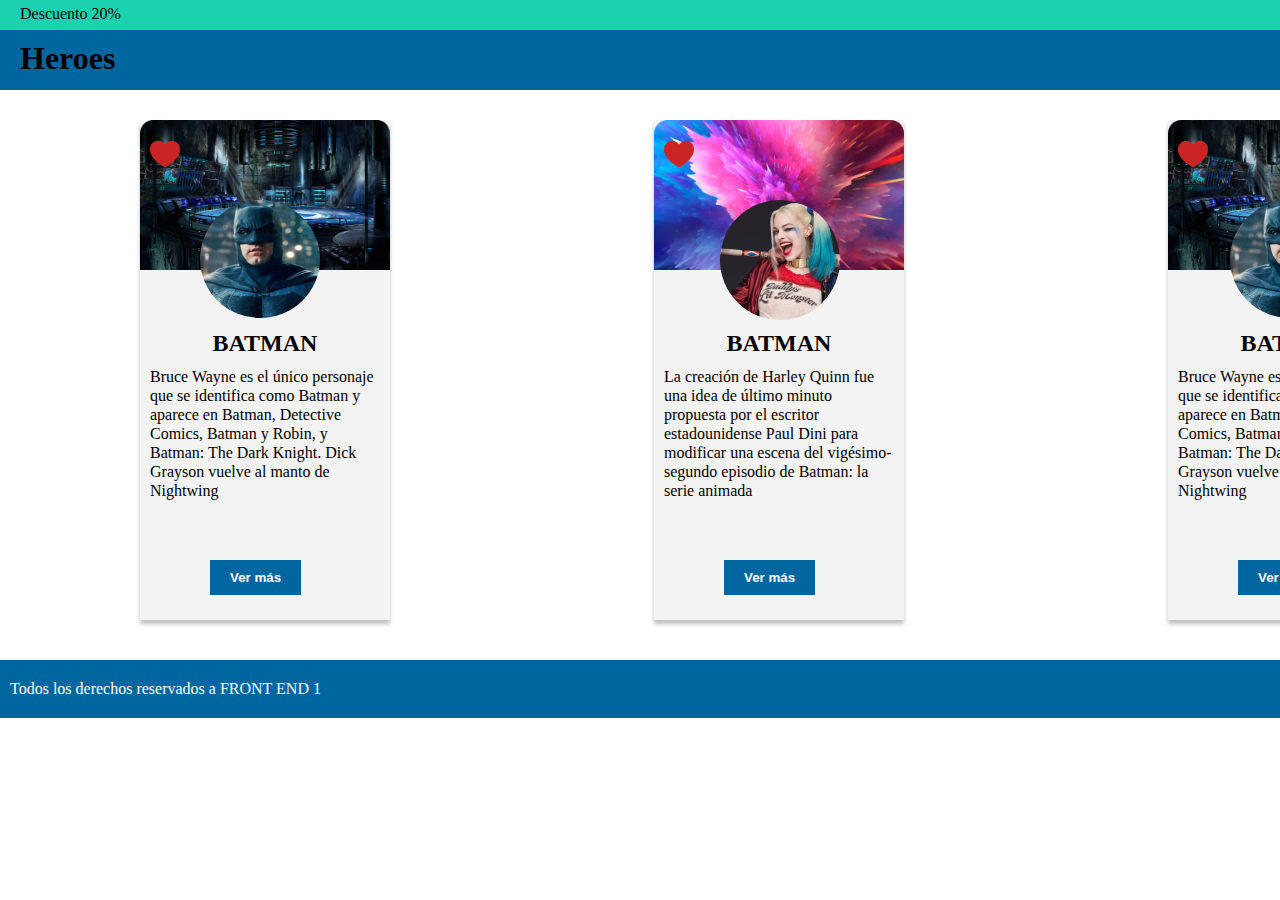
<file: index.html>
<!DOCTYPE html>
<html lang="en">
  <head>
    <meta charset="UTF-8" />
    <meta http-equiv="X-UA-Compatible" content="IE=edge" />
    <meta name="viewport" content="width=device-width, initial-scale=1.0" />
    <link rel="stylesheet" href="/css/style.css" />
    <title>Posiciones</title>
  </head>
  <body>
    <header>
      <div>
        <p>Descuento 20%</p>
      </div>
      <nav>
        <h1>Heroes</h1>
      </nav>
    </header>
    <main>
      <section>
        <article>
          <div class="background"><img src="/img/Vector.png" alt="" /></div>
          <div>
            <img class="image1" src="/img/batman.png" alt="batman" />
            <h2>BATMAN</h2>
            <p>
              Bruce Wayne es el único personaje que se identifica como Batman y
              aparece en Batman, Detective Comics, Batman y Robin, y Batman: The
              Dark Knight. Dick Grayson vuelve al manto de Nightwing
            </p>
            <button type="button">Ver más</button>
          </div>
        </article>
        <article>
          <div class="background2"><img src="/img/Vector.png" alt="" /></div>

          <div>
            <img class="image2" src="/img/batman2.png" alt="batman" />
            <h2>BATMAN</h2>
            <p>
              La creación de Harley Quinn fue una idea de último minuto
              propuesta por el escritor estadounidense Paul Dini para modificar
              una escena del vigésimo-segundo episodio de Batman: la serie
              animada
            </p>
            <button type="button">Ver más</button>
          </div>
        </article>
        <article>
          <div class="background"><img src="/img/Vector.png" alt="" /></div>
          <div>
            <img class="image3" src="/img/batman.png" alt="batman" />
            <h2>BATMAN</h2>
            <p>
              Bruce Wayne es el único personaje que se identifica como Batman y
              aparece en Batman, Detective Comics, Batman y Robin, y Batman: The
              Dark Knight. Dick Grayson vuelve al manto de Nightwing
            </p>
            <button type="button">Ver más</button>
          </div>
        </article>
      </section>
    </main>
    <footer>
      <p>Todos los derechos reservados a FRONT END 1</p>
    </footer>
  </body>
</html>
</file>
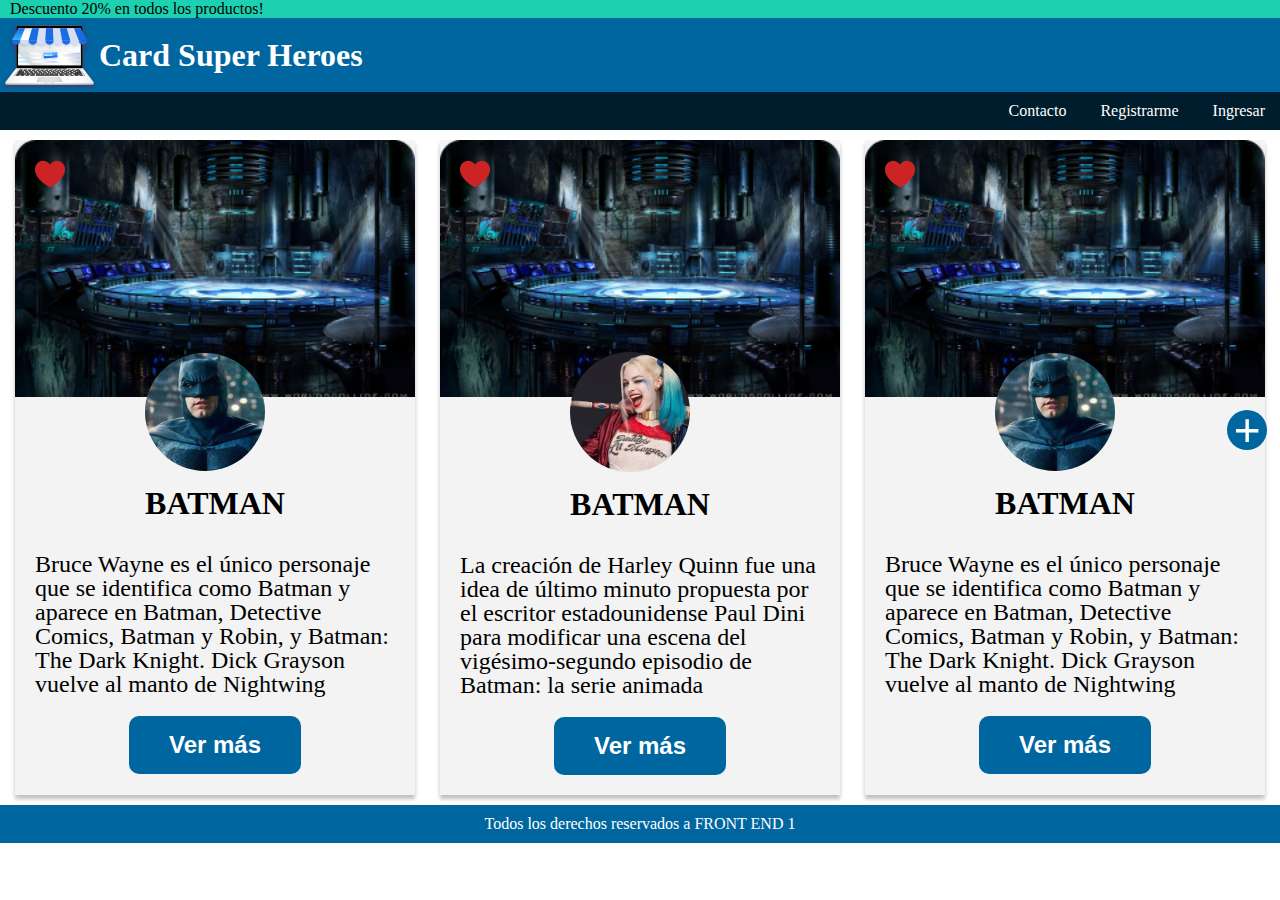
<file: Flex-form/index.html>
<!DOCTYPE html>
<html lang="en">
  <head>
    <meta charset="UTF-8" />
    <meta http-equiv="X-UA-Compatible" content="IE=edge" />
    <meta name="viewport" content="width=device-width, initial-scale=1.0" />
    <link rel="stylesheet" href="./css/style.css" />
    <title>Flex-form</title>
  </head>
  <body>
    <header>
      <div class="top">
        <p>Descuento 20% en todos los productos!</p>
      </div>
      <nav>
        <div class="title">
          <a href="index.html">
            <img src="./img/logoMarket.svg" alt="logo" />
            <h1>Card Super Heroes</h1>
          </a>
        </div>
        <div class="menu">
          <ul>
            <li>Contacto</li>
            <li>Registrarme</li>
            <li>Ingresar</li>
          </ul>
        </div>
      </nav>
    </header>
    <main>
      <section>
        <article>
          <div class="vector"><img src="./img/Vector.png" alt="" /></div>
          <div class="cards">
            <img class="image1" src="./img/batman.png" alt="batman" />
            <h2>BATMAN</h2>
            <p>
              Bruce Wayne es el único personaje que se identifica como Batman y
              aparece en Batman, Detective Comics, Batman y Robin, y Batman: The
              Dark Knight. Dick Grayson vuelve al manto de Nightwing
            </p>
            <button type="button">Ver más</button>
          </div>
        </article>
        <article>
          <div class="vector"><img src="./img/Vector.png" alt="" /></div>
          <div class="cards">
            <img class="image1" src="./img/batman2.png" alt="batman" />
            <h2>BATMAN</h2>
            <p>
              La creación de Harley Quinn fue una idea de último minuto
              propuesta por el escritor estadounidense Paul Dini para modificar
              una escena del vigésimo-segundo episodio de Batman: la serie
              animada
            </p>
            <button type="button">Ver más</button>
          </div>
        </article>
        <article>
          <div class="vector"><img src="./img/Vector.png" alt="" /></div>
          <div class="cards">
            <img class="image1" src="./img/batman.png" alt="batman" />
            <h2>BATMAN</h2>
            <p>
              Bruce Wayne es el único personaje que se identifica como Batman y
              aparece en Batman, Detective Comics, Batman y Robin, y Batman: The
              Dark Knight. Dick Grayson vuelve al manto de Nightwing
            </p>
            <button type="button">Ver más</button>
          </div>
        </article>
      </section>
      <div class="link">
        <a href="ingresar.html">+</a>
      </div>
    </main>
    <footer>
      <p>Todos los derechos reservados a FRONT END 1</p>
    </footer>
  </body>
</html>
</file>
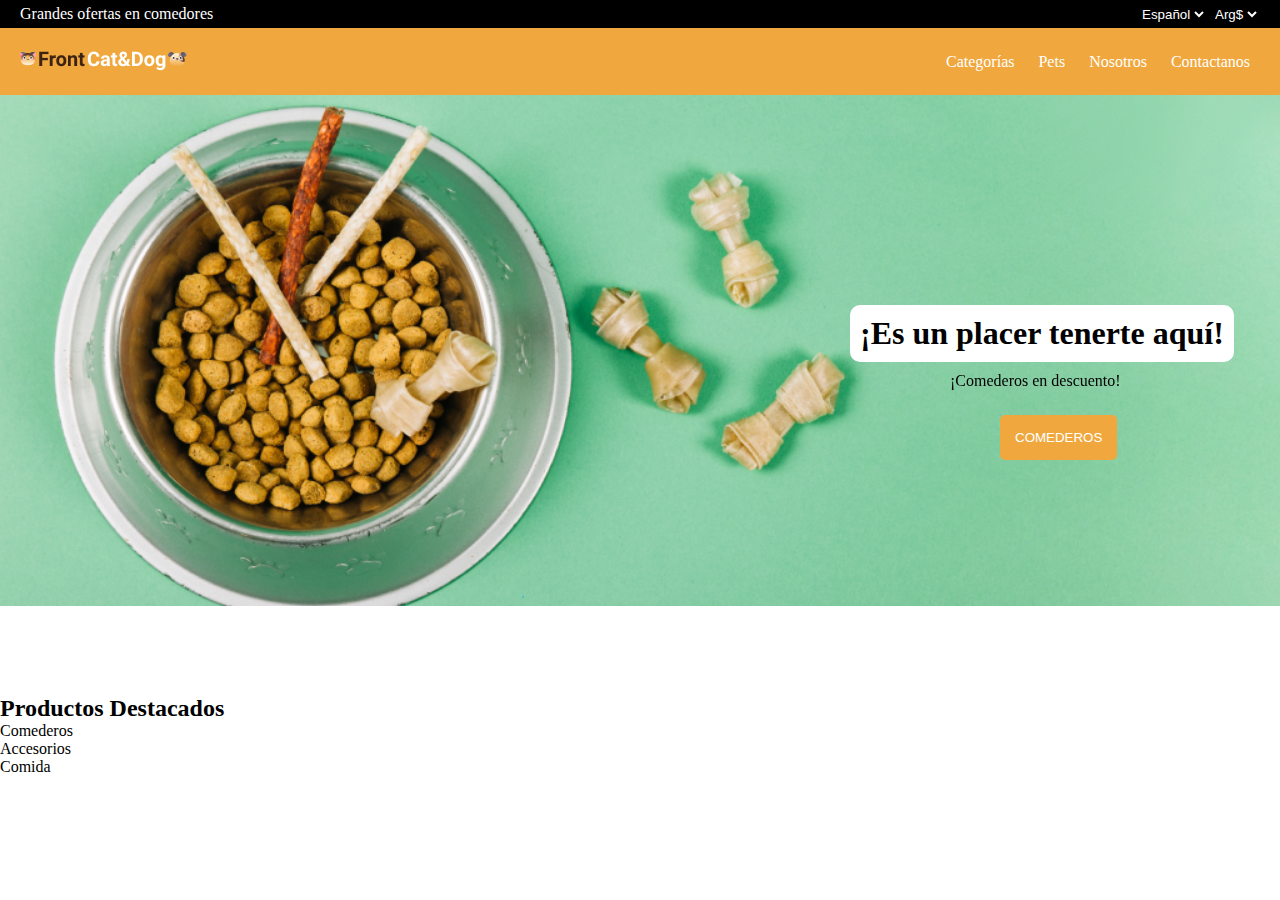
<file: Flexbox-2/index.html>
<!DOCTYPE html>
<html lang="en">
  <head>
    <meta charset="UTF-8" />
    <meta http-equiv="X-UA-Compatible" content="IE=edge" />
    <meta name="viewport" content="width=device-width, initial-scale=1.0" />
    <link href="./css/style.css" rel="stylesheet" />
    <title>Flex-Pet</title>
  </head>
  <body>
    <header>
      <div class="ofertas">
        <p>Grandes ofertas en comedores</p>
        <div>
          <select name="" id="">
            <option value="Espanol">Español</option>
          </select>
          <select name="" id="">
            <option value="Arg">Arg$</option>
          </select>
        </div>
      </div>
      <nav>
        <div>
          <img src="./img/Logo.png" alt="Logo" />
        </div>
        <ul>
          <li>Categorías</li>
          <li>Pets</li>
          <li>Nosotros</li>
          <li>Contactanos</li>
        </ul>
      </nav>
    </header>
    <main>
      <section class="section1">
        <article>
          <h1>¡Es un placer tenerte aquí!</h1>
          <p>¡Comederos en descuento!</p>
          <button type="button">COMEDEROS</button>
        </article>
      </section>
      <section>
        <h2>Productos Destacados</h2>
        <ul>
          <li>Comederos</li>
          <li>Accesorios</li>
          <li>Comida</li>
        </ul>
      </section>
    </main>
    <footer></footer>
  </body>
</html>
</file>
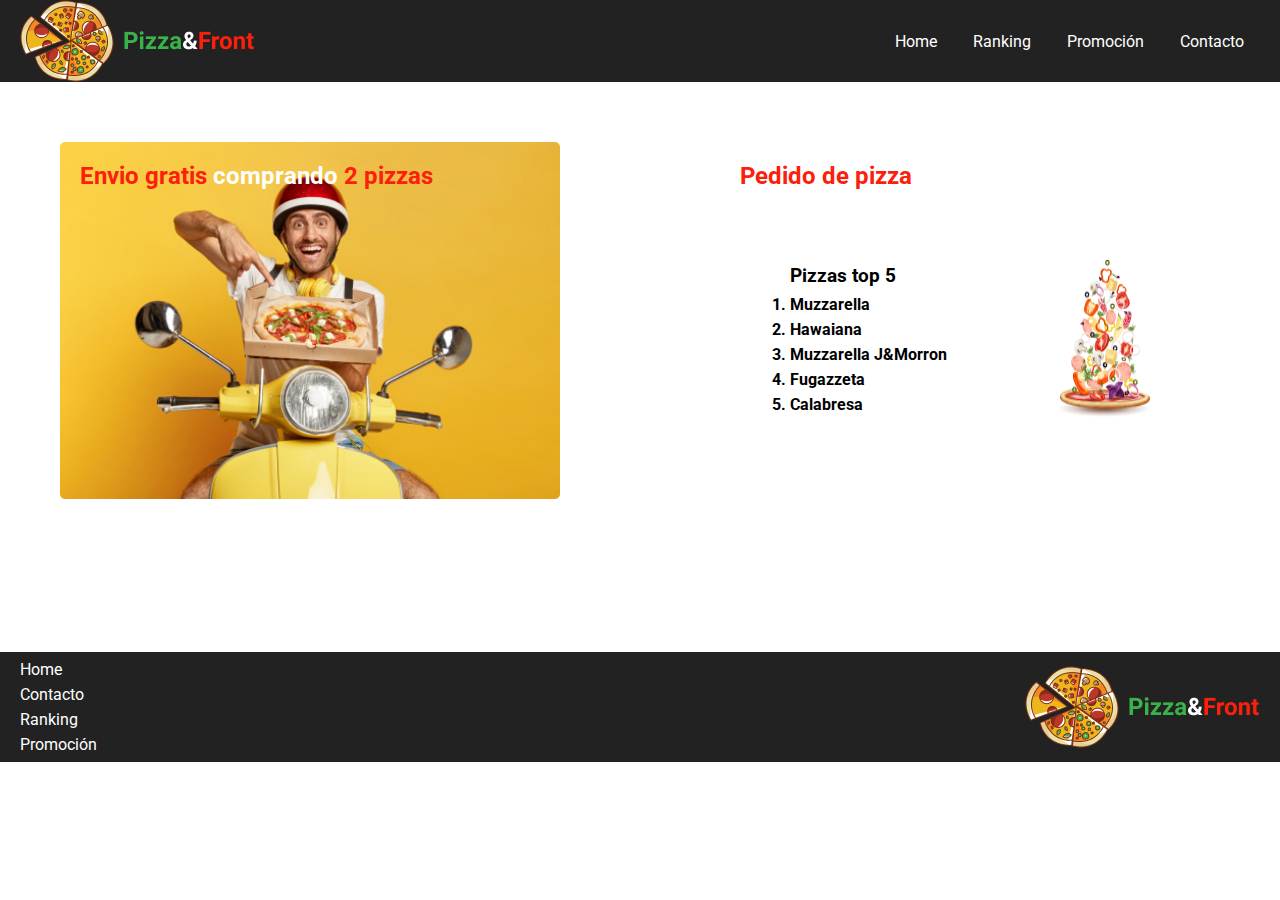
<file: Flexbox/index.html>
<!DOCTYPE html>
<html lang="en">
  <head>
    <meta charset="UTF-8" />
    <meta http-equiv="X-UA-Compatible" content="IE=edge" />
    <meta name="viewport" content="width=device-width, initial-scale=1.0" />
    <link
      href="https://fonts.googleapis.com/css2?family=Roboto&display=swap"
      rel="stylesheet"
    />
    <link rel="stylesheet" href="css/style.css" />
    <title>Flexbox</title>
  </head>
  <body>
    <header>
      <img src="img/Logo.png" alt="logo" />
      <nav>
        <ul>
          <li>Home</li>
          <li>Ranking</li>
          <li>Promoción</li>
          <li>Contacto</li>
        </ul>
      </nav>
    </header>
    <main>
      <section>
        <article class="divIzquierda">
          <h2>Envio gratis <span>comprando</span> 2 pizzas</h2>
        </article>
        <article class="divDerecha">
          <h2>Pedido de pizza</h2>
          <div class="divFlex">
            <div>
              <h3>Pizzas top 5</h3>
              <ol>
                <li>Muzzarella</li>
                <li>Hawaiana</li>
                <li>Muzzarella J&Morron</li>
                <li>Fugazzeta</li>
                <li>Calabresa</li>
              </ol>
            </div>
            <img src="/Flexbox/img/PizzaFalling.jpg" alt="pizza" />
          </div>
        </article>
      </section>
    </main>
    <footer>
      <div>
        <ul>
          <li>Home</li>
          <li>Contacto</li>
          <li>Ranking</li>
          <li>Promoción</li>
        </ul>
      </div>
      <img src="img/Logo.png" alt="logo" />
    </footer>
  </body>
</html>
</file>
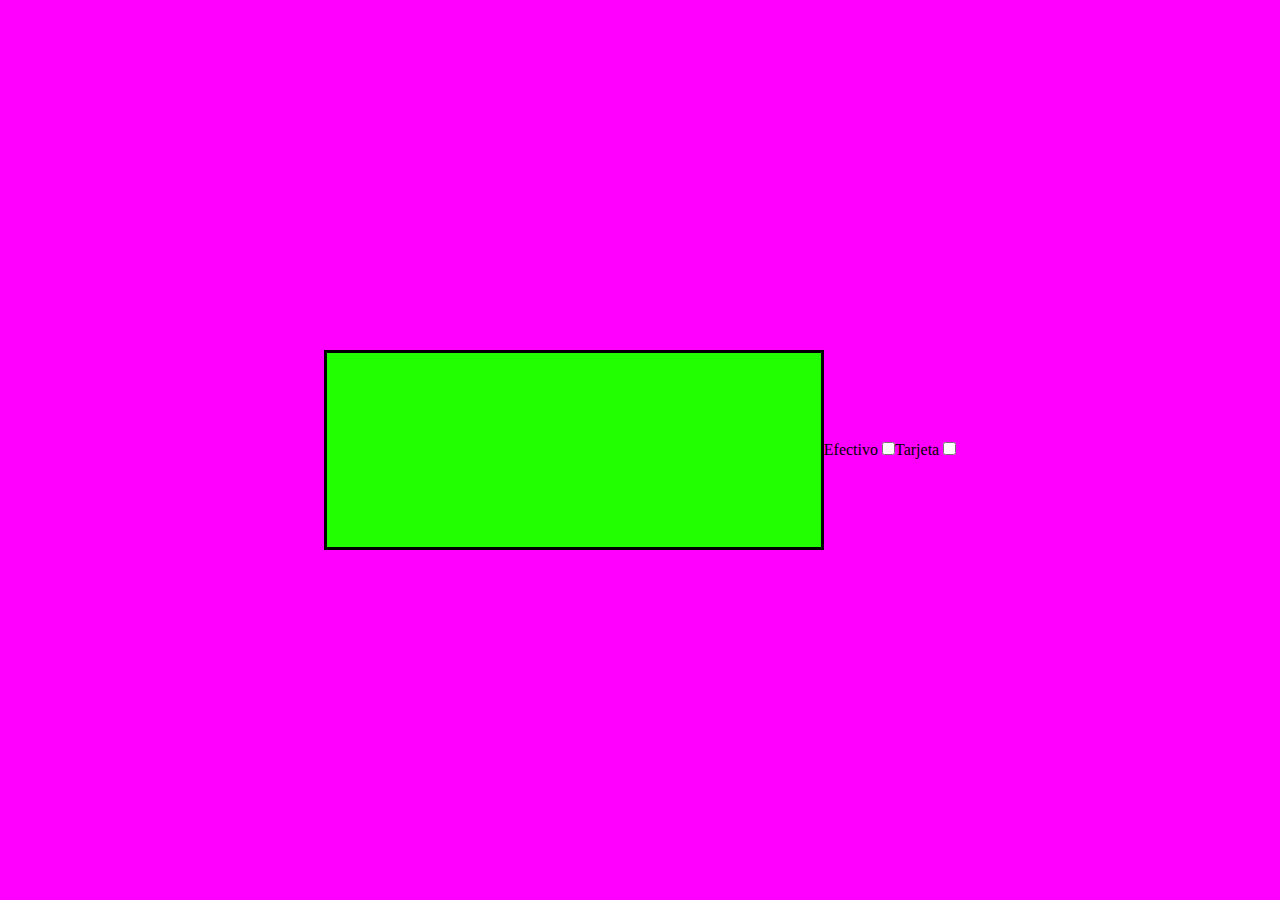
<file: Media-queries/index.html>
<!DOCTYPE html>
<html lang="en">
  <head>
    <meta charset="UTF-8" />
    <meta http-equiv="X-UA-Compatible" content="IE=edge" />
    <meta name="viewport" content="width=device-width, initial-scale=1.0" />
    <link rel="stylesheet" href="./css/style.css" />
    <title>Media queries</title>
  </head>
  <body>
    <div></div>
    <label for="efc"
      >Efectivo
      <input type="checkbox" id="efc" name="medio" value="Efectivo" />
    </label>
    <label for="tar"
      >Tarjeta
      <input type="checkbox" name="medio" value="Tarjeta" id="tar" />
    </label>
    <type></type>
  </body>
</html>
</file>
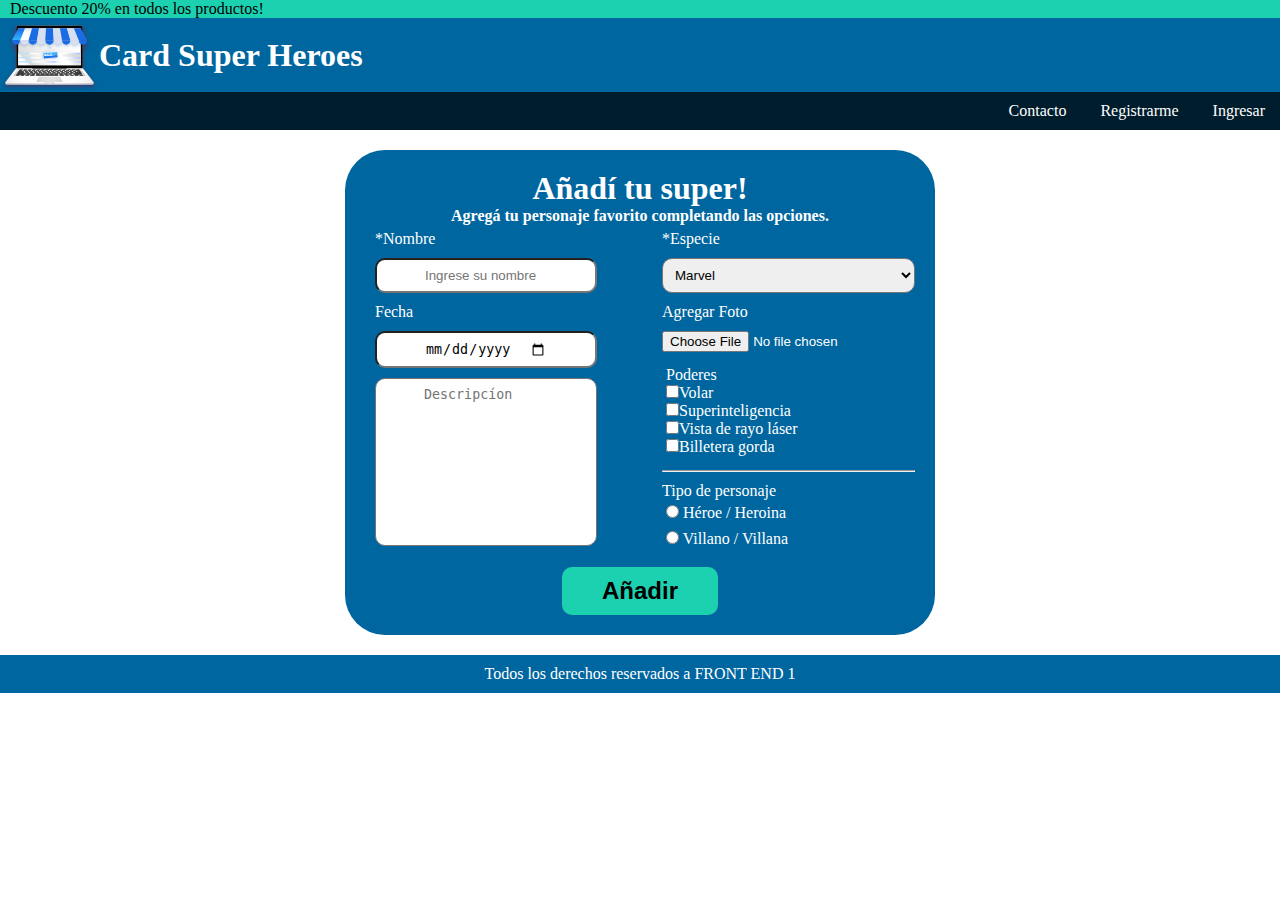
<file: Flex-form/ingresar.html>
<!DOCTYPE html>
<html lang="en">
  <head>
    <meta charset="UTF-8" />
    <meta http-equiv="X-UA-Compatible" content="IE=edge" />
    <meta name="viewport" content="width=device-width, initial-scale=1.0" />
    <link rel="stylesheet" href="./css/style.css" />
    <title>Flex-form</title>
  </head>
  <body>
    <header>
      <div class="top">
        <p>Descuento 20% en todos los productos!</p>
      </div>
      <nav>
        <div class="title">
          <a href="index.html">
            <img src="./img/logoMarket.svg" alt="logo" />
            <h1>Card Super Heroes</h1>
          </a>
        </div>
        <div class="menu">
          <ul>
            <li>Contacto</li>
            <li>Registrarme</li>
            <li>Ingresar</li>
          </ul>
        </div>
      </nav>
    </header>
    <main>
      <section>
        <form action="#">
          <h1>Añadí tu super!</h1>
          <h4>Agregá tu personaje favorito completando las opciones.</h4>
          <div class="divPadre">
            <div class="divIzquierda">
              <label for="name" class="labelTitle">*Nombre</label>
              <input
                type="text"
                name="name"
                id="name"
                placeholder="Ingrese su nombre"
              />
              <label for="date" class="labelTitle">Fecha</label>
              <input type="date" name="date" id="date" />
              <textarea
                name="desc"
                id="desc"
                cols="20"
                rows="10"
                placeholder="Descripcíon"
              ></textarea>
            </div>
            <div class="divDerecha">
              <label for="especie" class="labelTitle">*Especie </label>
              <select name="especie" id="op1">
                <option value="op1">Marvel</option>
              </select>
              <label for="file" class="labelTitle">Agregar Foto</label>
              <input type="file" name="file" id="file" />
              <label for="poderes" class="labelPoderes labelTitle"
                >Poderes
                <label for="volar">
                  <input type="checkbox" name="poderes" id="volar" />Volar
                </label>
                <label for="superinteligencia">
                  <input
                    type="checkbox"
                    name="poderes"
                    id="superinteligencia"
                  />Superinteligencia
                </label>
                <label for="rayo">
                  <input type="checkbox" name="poderes" id="rayo" />Vista de
                  rayo láser
                </label>
                <label for="billetera">
                  <input
                    type="checkbox"
                    name="poderes"
                    id="billetera"
                  />Billetera gorda
                </label>
              </label>
              <hr />
              <label for="pers" class="labelPers labelTitle"
                >Tipo de personaje
                <label for="heroina"
                  ><input
                    type="radio"
                    name="pers"
                    id="heroina"
                    value="heroina"
                  />
                  Héroe / Heroina</label
                >
                <label for="villano"
                  ><input
                    type="radio"
                    name="pers"
                    id="villano"
                    value="villano"
                  />
                  Villano / Villana</label
                >
              </label>
            </div>
          </div>
          <button type="submit">Añadir</button>
        </form>
      </section>
    </main>
    <footer>
      <p>Todos los derechos reservados a FRONT END 1</p>
    </footer>
  </body>
</html>
</file>
<file: css/style.css>
* {
  box-sizing: border-box;
  margin: 0;
  padding: 0;
}

header div {
  background-color: #1cd1b0;
  padding-left: 20px;
  padding-top: 5px;
  height: 30px;
}

h1 {
  background-color: #00669f;
  height: 60px;
  padding-top: 10px;
  padding-left: 20px;
}

body {
  width: 1560px;
  overflow: hidden;
}

section {
  padding: 30px 10px;
}

article {
  display: inline-block;
  width: 250px;
  background-color: #f3f3f3;
  height: 500px;
  margin: 0 130px;
  box-shadow: 0px 4px 4px rgba(0, 0, 0, 0.25);
}

.background,
.background2 {
  background-image: url(/img/background.png);
  height: 150px;
  background-size: cover;
  background-repeat: no-repeat;
}

.background2 {
  background-image: url(/img/background2.png);
}

.background img,
.background2 img {
  position: relative;
  top: 20px;
  left: 10px;
}

article h2 {
  text-align: center;
  padding: 60px 0 10px;
}

article .image1,
.image2,
.image3 {
  border-radius: 50%;
  position: absolute;
  top: 200px;
  left: 200px;
}

article .image2 {
  left: 720px;
}

article .image3 {
  left: 1230px;
}

article p {
  padding: 0 10px;
  padding-bottom: 20px;
  line-height: 19px;
  font-weight: 400;
}

article button {
  font-weight: bold;
  padding: 10px 20px;
  position: relative;
  left: 70px;
  top: 40px;
  background-color: #00669f;
  color: #fff;
  border: none;
}

footer p {
  background-color: #00669f;
  color: #fff;
  position: relative;
  bottom: -10px;
  padding: 20px 10px;
}
</file>
<file: Flex-form/css/style.css>
* {
  box-sizing: border-box;
  margin: 0;
  padding: 0;
}

/* HEADERS */

header div.top {
  background-color: #1cd1b0;
  color: #000;
  padding: 0 10px;
}

header nav div.title {
  display: flex;
  background-color: #00669f;
  color: #fff;
  align-items: center;
}

header nav div.title a {
  text-decoration: none;
  color: #fff;
  display: flex;
  align-items: center;
}

header nav div.menu {
  background: #001d2d;
  display: flex;
  justify-content: flex-end;
}

div.menu li {
  display: inline-block;
  color: #fff;
  padding: 10px 15px;
  cursor: pointer;
}

/* SECTION CARDS */

section {
  display: flex;
  flex-wrap: wrap;
  justify-content: space-evenly;
}

section article {
  background-color: #f3f3f3;
  display: flex;
  flex-wrap: wrap;
  background-image: url("../img/background.png");
  background-size: contain;
  background-repeat: no-repeat;
  max-width: 400px;
  margin: 10px;
  box-shadow: 0px 4px 4px rgba(0, 0, 0, 0.25);
}

article div.vector {
  padding: 20px;
}

section article .image1 {
  border-radius: 50%;
  margin-top: 140px;
  margin-left: 130px;
}

article div.cards h2 {
  text-align: center;
  padding: 10px 0;
  font-weight: 700;
  font-size: 2rem;
}

article div.cards p {
  font-size: 1.5rem;
  line-height: 1.5rem;
  margin: 20px;
}

article button {
  display: flex;
  background-color: #00669f;
  color: #fff;
  border: none;
  padding: 15px 40px;
  margin-left: auto;
  margin-right: auto;
  margin-bottom: 20px;
}

div.link {
  height: 40px;
  width: 40px;
  background-color: #00669f;
  border-radius: 50%;
  display: flex;
  justify-content: center;
  align-items: center;
  position: fixed;
  bottom: 50%;
  right: 1%;
}

div.link a {
  text-decoration: none;
  color: #fff;
  font-size: 3rem;
  font-weight: bold;
}

/* Ingresar - Formulario */
form {
  background-color: #00669f;
  padding: 20px;
  margin: 20px 5px;
  color: #fff;
  border-radius: 40px;
}

form h1,
h4 {
  text-align: center;
}

form .divPadre {
  display: flex;
  flex-direction: row;
  flex-wrap: wrap;
  justify-content: center;
}

.divPadre div.divIzquierda {
  display: flex;
  flex-direction: column;
  flex-wrap: wrap;
  align-items: flex-start;
  padding: 0 10px;
}

div.divIzquierda > * {
  margin: 2px 0;
}

input[type="text"],
input[type="date"],
select,
textarea {
  border-radius: 10px;
  padding: 0.5rem;
  margin: 5px 0;
  width: 100%;
  resize: none;
}

form div.divDerecha {
  display: flex;
  flex-direction: column;
  flex-wrap: wrap;
  align-items: flex-start;
}

div.divDerecha > * {
  margin: 4px 0;
  display: flex;
  flex-direction: column;
}

.labelPoderes,
.labelPers > * {
  padding: 4px;
}

hr {
  width: 100%;
}

button {
  display: flex;
  margin-left: auto;
  margin-right: auto;
  margin-top: 10px;
  padding: 10px 40px;
  border-radius: 10px;
  border: none;
  background-color: #1cd1b0;
  color: #000;
  font-weight: bold;
  font-size: 1.5rem;
}

/* FOOTER */
footer {
  position: relative;
  width: 100%;
  bottom: 0;
  background: #00669f;
  text-align: center;
  padding: 10px;
  color: #fff;
}

/* MEDIA QUERIES */
@media (min-width: 780px) {
  form {
    max-width: 80%;
    border-radius: 40px;
  }

  .divPadre div.divIzquierda > * {
    margin: 5px 0;
  }

  .divPadre div.divDerecha > * {
    margin: 5px 0;
  }

  input[type="text"],
  input[type="date"],
  textarea {
    border-radius: 10px;
    padding: 0.5rem 3rem;
    margin: 5px 0;
    width: 80%;
  }
}
</file>
<file: Flexbox-2/css/style.css>
* {
  box-sizing: border-box;
  margin: 0;
  padding: 0;
}

header .ofertas {
  background-color: #000;
  color: #fff;
  display: flex;
  justify-content: space-between;
  align-items: center;
  padding: 5px 20px;
  position: sticky;
  top: 0;
}

header div select {
  border: none;
  background-color: #000;
  color: #fff;
}

nav {
  background-color: #f0a83e;
  display: flex;
  justify-content: space-between;
  align-items: center;
  padding: 20px;
}

nav ul li {
  list-style: none;
  display: inline-block;
  padding: 0 10px;
  color: #fff;
}

main section article {
  position: relative;
  top: 200px;
  left: 850px;
}

h1 {
  font-size: 2rem;
  background-color: #fff;
  display: inline-block;
  padding: 10px;
  margin: 10px 0;
  border-radius: 10px;
}

main section article p {
  position: absolute;
  left: 100px;
}

main section article button {
  position: absolute;
  top: 120px;
  left: 150px;
  background-color: #f0a83e;
  border: none;
  padding: 15px;
  border-radius: 5px;
  color: #fff;
}

main .section1 {
  background-image: url("../img/imgBackground.png");
  height: 600px;
  width: 100%;
  background-size: contain;
  background-repeat: no-repeat;
}
</file>
<file: Flexbox/css/style.css>
* {
  box-sizing: border-box;
  margin: 0;
  padding: 0;
  font-family: "Roboto", sans-serif;
}

/* Header */
header {
  background-color: #222;
  display: flex;
  justify-content: space-between;
  align-items: center;
  padding: 0 20px;
}

header li {
  padding: 1rem;
  list-style: none;
  color: #fff;
  text-decoration: none;
  display: inline-block;
}

/* Main */
section {
  display: flex;
  justify-content: space-between;
}

h2 {
  color: #fc200c;
}

h2 span {
  color: #fff;
}

section .divIzquierda {
  background-image: url(../img/delivery.jpg);
  height: 50vh;
  width: 500px;
  background-size: contain;
  background-repeat: no-repeat;
  margin: 60px;
  padding: 20px;
}

section .divDerecha {
  height: 50vh;
  width: 500px;
  margin: 60px;
  padding: 20px;
}

.divDerecha .divFlex {
  display: flex;
  justify-content: space-between;
  padding: 70px 50px;
}

.divDerecha h3 {
  padding: 5px 0;
}

.divDerecha li {
  color: #000;
  font-weight: 700;
  line-height: 25px;
}

/* Footer */
footer {
  display: flex;
  justify-content: space-between;
  padding: 0px 20px;
  background-color: #222;
  color: #fff;
  align-items: center;
  height: 110px;
}

footer li {
  list-style: none;
  line-height: 25px;
}
</file>
<file: Media-queries/css/style.css>
* {
  box-sizing: border-box;
  margin: 0;
  padding: 0;
}
body {
  background-color: #ff00ff;
  display: flex;
  height: 100vh;
  justify-content: center;
  align-items: center;
}

div {
  border: 3px solid black;
  height: 200px;
  width: 200px;
  background-color: #fff;
}

@media (min-width: 400px) {
  div {
    background-color: #0022ff;
  }
}

@media (min-width: 700px) {
  div {
    background-color: #22ff00;
    width: 500px;
  }
}
</file>
